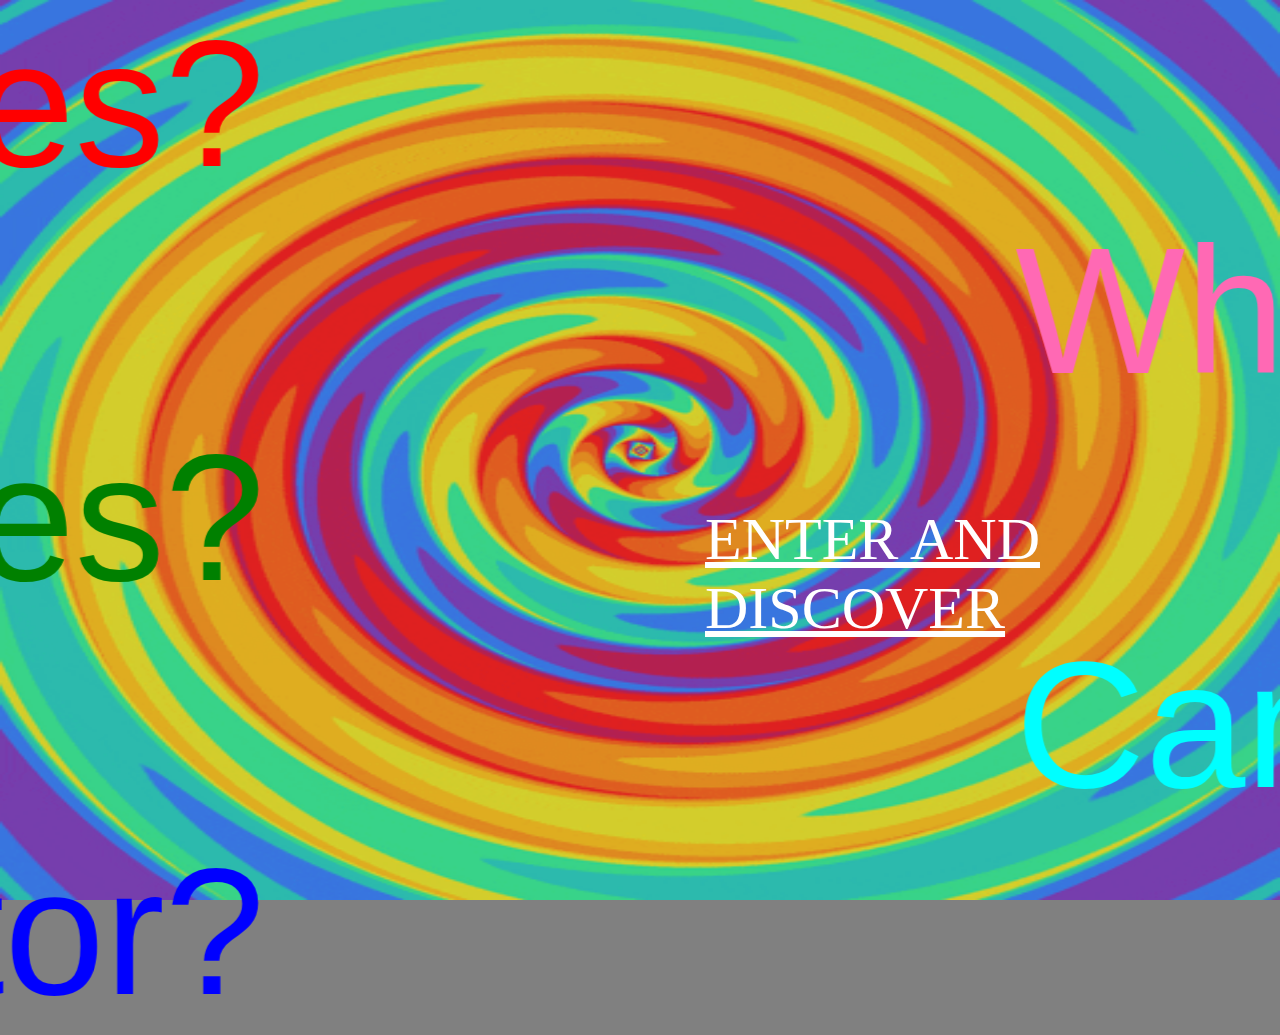
<file: real website/home page.html>
<html>
<head>
<title>AI legal boundaries</title>    
 <link rel="stylesheet" type="text/css" href="layout.css">  
    
 </head>
<body>
    
 <img style="position:absolute; opacity: 75%; border-radius: 0px;margin-top: 0;" src="vortex.gif" width="100%;" height="100%";
     />
    
<marquee style="font-family: 'helvetica';font-size: 180px;color: red;"behavior="scroll" direction="right" scrollamount="30"> 
What can you do with AI images?
    </marquee> 
     
<marquee style="font-family: 'helvetica';font-size: 180px;color: hotpink;"behavior="scroll" direction="left" scrollamount="30"> 
What are you allowed to do?
    </marquee>
       
<marquee style="font-family: 'helvetica';font-size: 180px;color: green;"behavior="scroll" direction="right" scrollamount="30"> 
What are the boundaries?
    </marquee>

<marquee style="font-family: 'helvetica';font-size: 180px; color: aqua"behavior="scroll" direction="left" scrollamount="30"> 
Can you profit off of them?
    </marquee>  
    
<marquee style="font-family: 'helvetica';font-size: 180px;color: blue"behavior="scroll" direction="right" scrollamount="30"> 
What are your rights as a creator?
    </marquee>
  
    <a class="button3" href="page_1.html"; >ENTER AND DISCOVER</a>

    
    <br>
    <br>
    </body>
    
   </html>
</file>
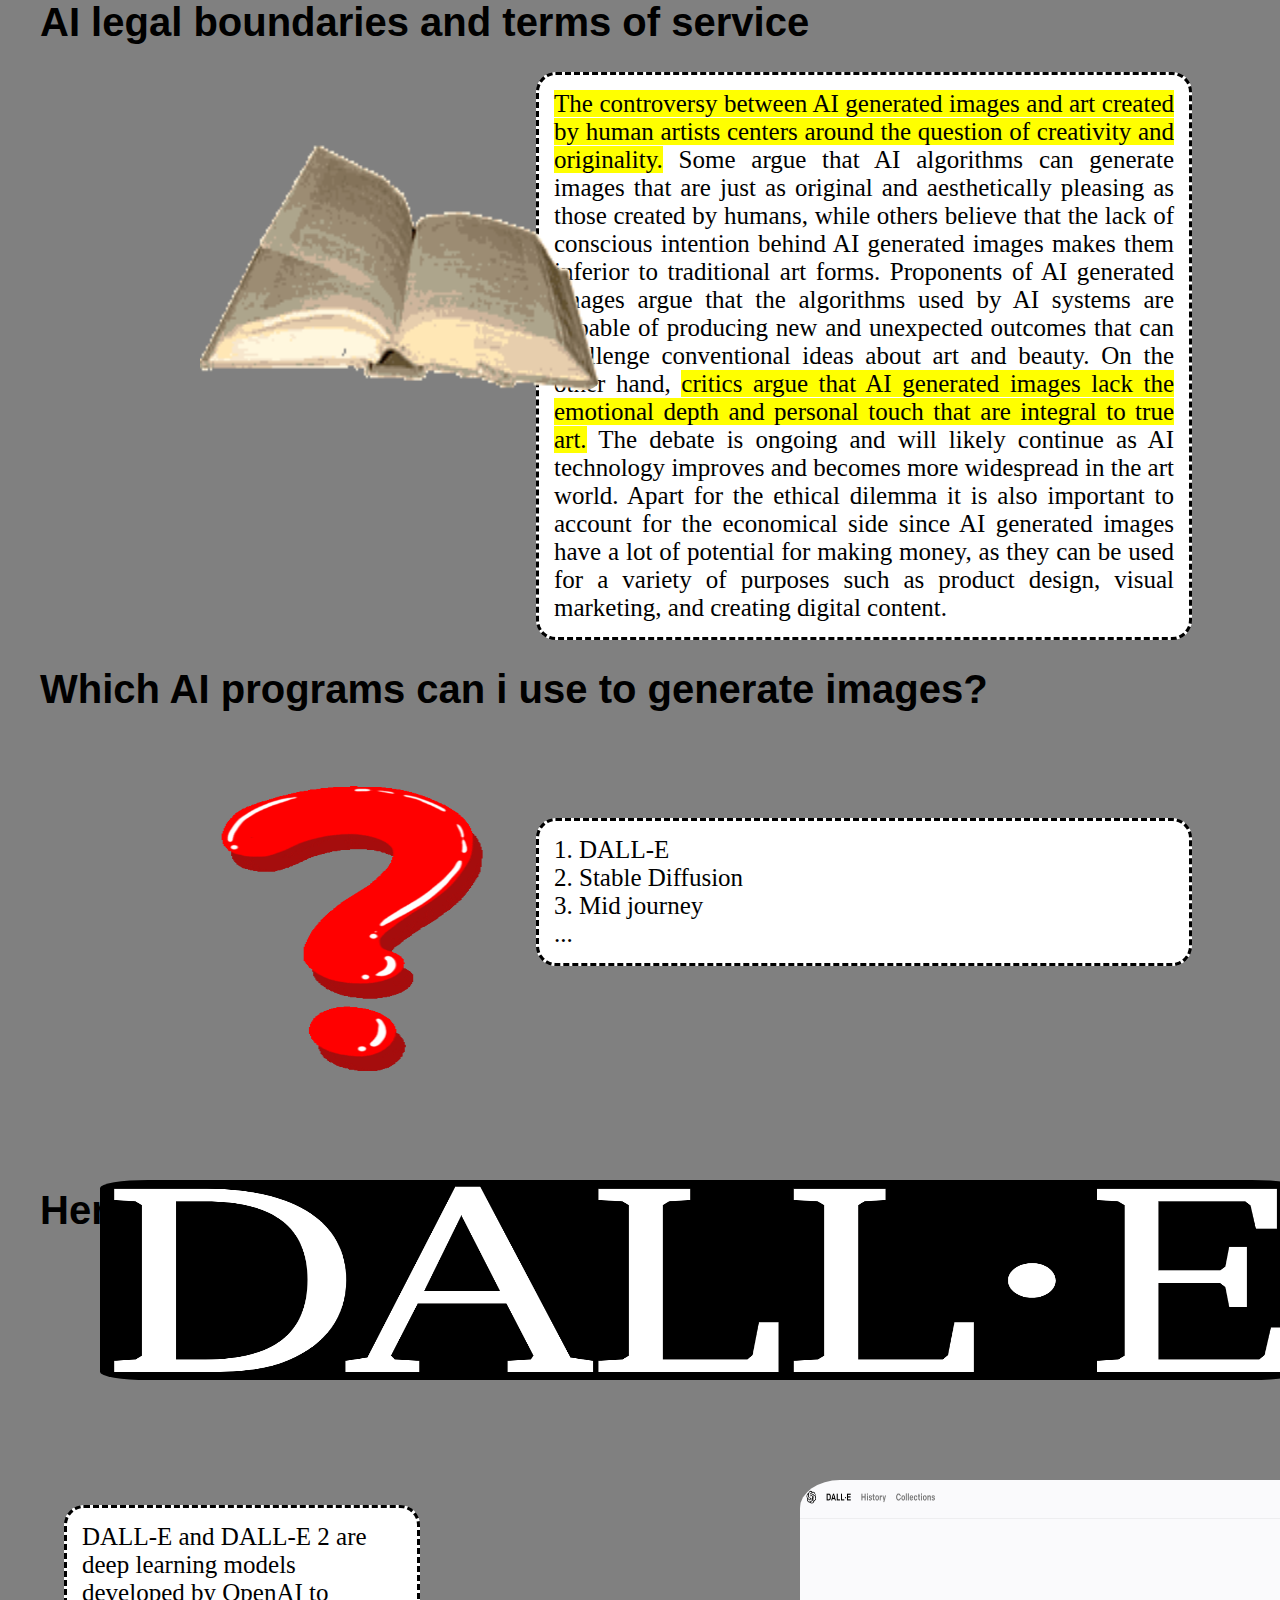
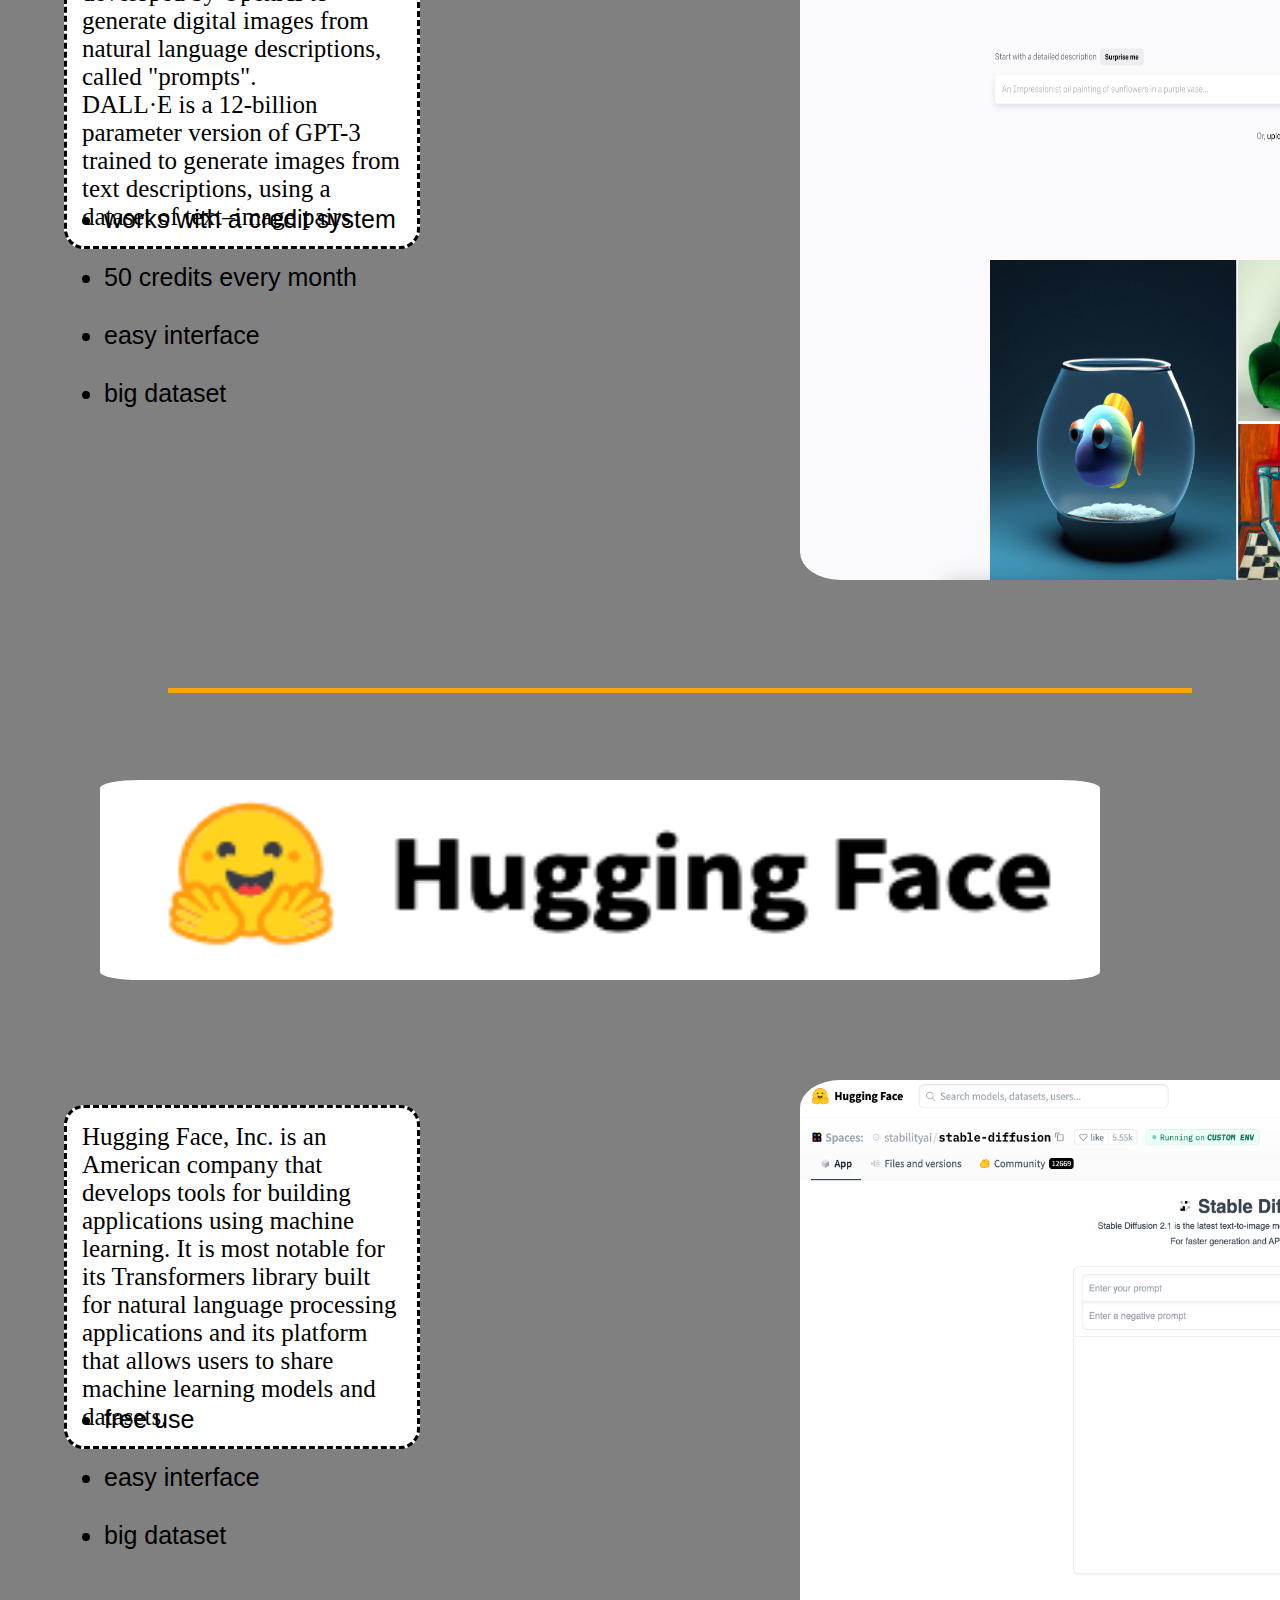
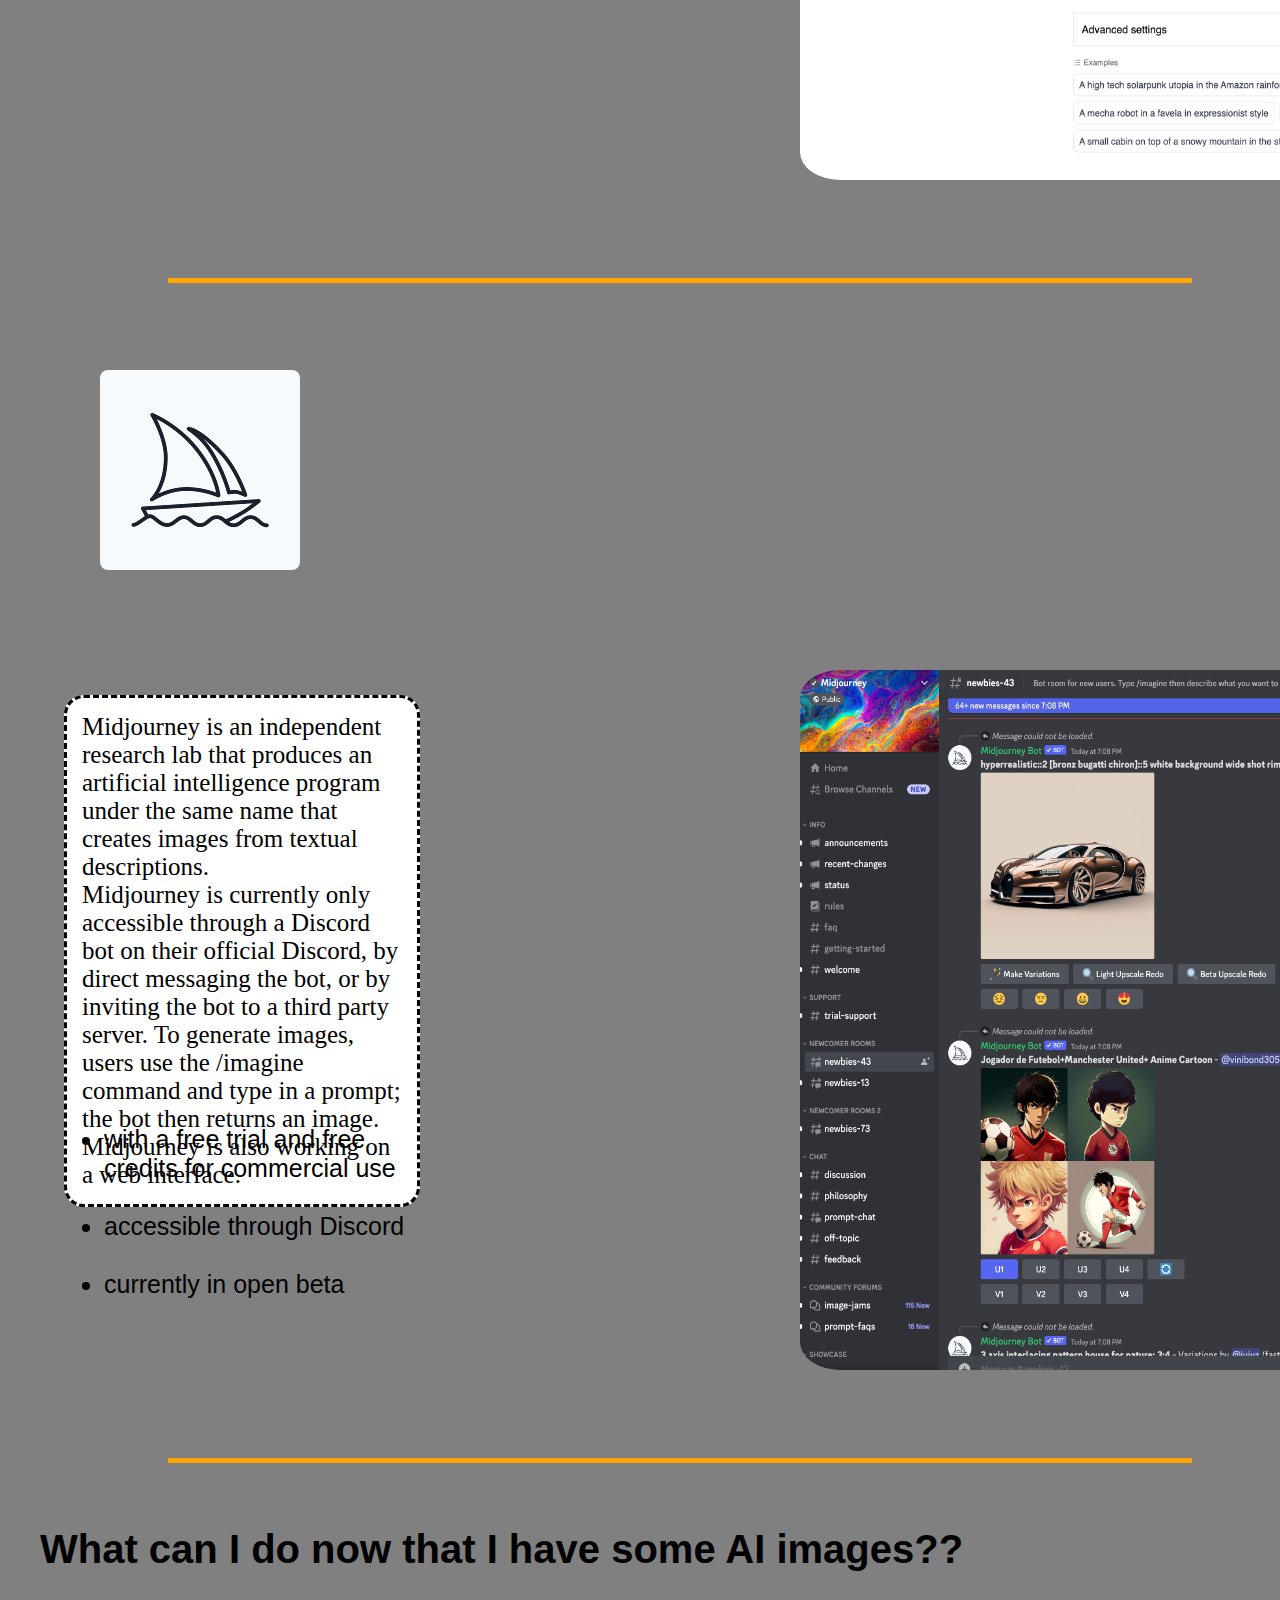
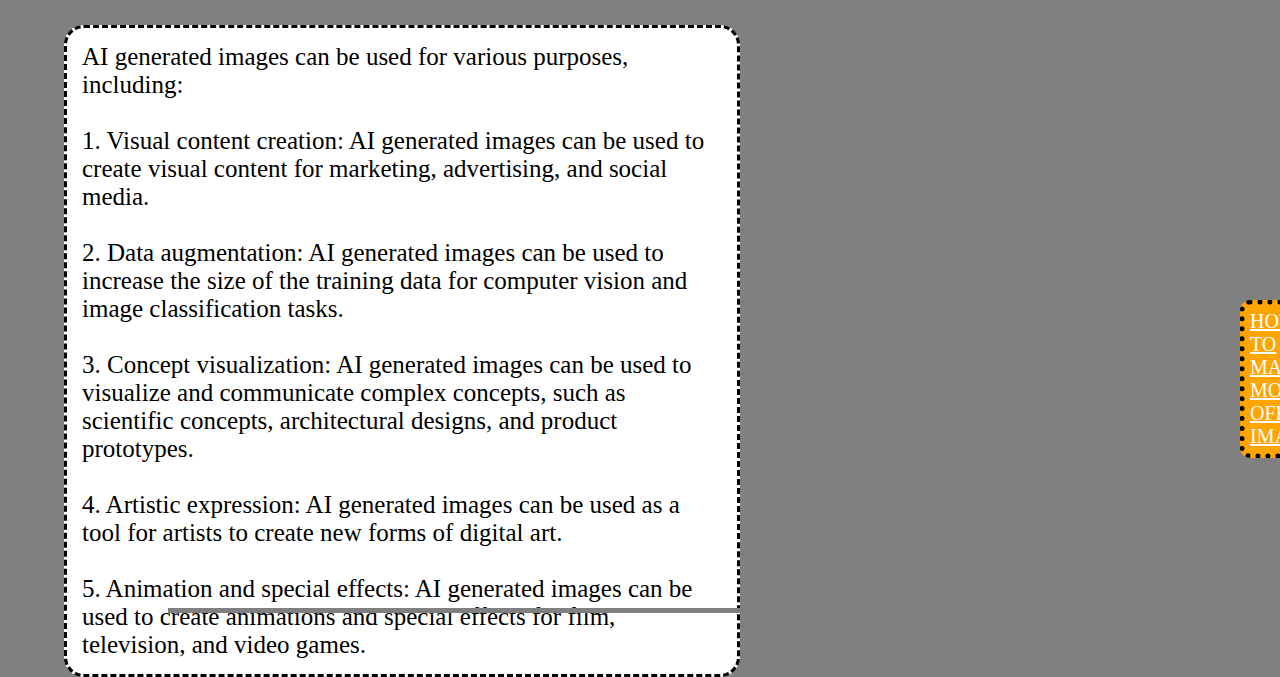
<file: real website/page_1.html>
<html>
<head>
<title>AI legal boundaries</title>    
 <link rel="stylesheet" type="text/css" href="layout.css">  
    
 </head>
<body style="margin-left: 40px;">
     
    <h1>AI legal boundaries and terms of service</h1>
    
  <a class="button2" href="home%20page.html">HOME PAGE</a>
   
  <p style="font-size: 25px">
    
 
 <mark>The controversy between AI generated images and art created by human artists centers around the question of creativity and originality.</mark> Some argue that AI algorithms can generate images that are just as original and aesthetically pleasing as those created by humans, while others believe that the lack of conscious intention behind AI generated images makes them inferior to traditional art forms. Proponents of AI generated images argue that the algorithms used by AI systems are capable of producing new and unexpected outcomes that can challenge conventional ideas about art and beauty. On the other hand, <mark>critics argue that AI generated images lack the emotional depth and personal touch that are integral to true art.</mark> The debate is ongoing and will likely continue as AI technology improves and becomes more widespread in the art world. Apart for the ethical dilemma it is also important to account for the economical side since AI generated images have a lot of potential for making money, as they can be used for a variety of purposes such as product design, visual marketing, and creating digital content.
        </p>
     

  
<h1 >Which AI programs can i use to generate images?</h1>
    
     <img style="float:next;position:absolute;top:90px;left: 200px" src="book.gif" width="400"
     height="300"
     border-radius=20px;
     />

      <p style="font-size: 25px; position: relative; top: 80px;">
 
1. DALL-E<br>
2. Stable Diffusion<br>
3. Mid journey<br>
...<br>
        </p>


    <img src="question-mark.gif"
     width="300"
     height="300"
     style="position: relative;left:150px;top:-140px"
          
     />
    
     
    <h1 style="position:relative; top: -50px;" >Here's a quick overview...</h1>

<img style="float:next;position:absolute;top:1180px;left: 100px" src="dallelogo.png" 
     width="1200px"
     height="200px"
    
     />

    <p style="font-size: 25px; position: absolute;top: 1480px; width: 25%; left: 5%; text-align: left;">
    
 
 DALL-E and DALL-E 2 are deep learning models developed by OpenAI to generate digital images from natural language descriptions, called "prompts".<br> DALL·E is a 12-billion parameter version of GPT-3 trained to generate images from text descriptions, using a dataset of text–image pairs
        
        </p>
    
    <img style="float:next;position:absolute;top:1480px;left: 800px" src="dalle%20interface.png" width="1000" height="700"
     />
    
    
   <ul style="font-family: sans-serif; font-size: 25px; position: absolute;top: 1780px; width: 25%; left: 5%;">
       
  <li>works with a credit system</li>
       <br>
  <li>50 credits every month</li>
       <br>
  <li>easy interface</li>
       <br>
  <li>big dataset</li>
</ul>
    
<hr style="height:5px;position: absolute; top: 2280px;border-width:0;color:black;background-color:orange; width: 80%; margin-left: 10%;">
    
    <img style="float:next;position:absolute;top:2380px;left: 100px" src="huggingface.png" 
     width="1000px" 
     height="200px"
         />
    
    
    <p style="font-size: 25px; position: absolute;top:2680px; width: 25%; left: 5%; text-align: left;">
    
 
 Hugging Face, Inc. is an American company that develops tools for building applications using machine learning. It is most notable for its Transformers library built for natural language processing applications and its platform that allows users to share machine learning models and datasets.
        </p>
    
    <img style="float:next;position:absolute;top:2680px;left: 800px" src="stablediffusion.png" width="1000" height="700"
     />
    
    
   <ul style="font-family: sans-serif; font-size: 25px; position: absolute;top: 2980px; width: 25%; left: 5%;">
  <li>free use</li>
       <br>
  <li>easy interface</li>
       <br>
  <li>big dataset</li>
</ul>
    
    <hr style="height:5px;position: absolute; top: 3470px;border-width:0;color:black;background-color:orange; width: 80%; margin-left: 10%;">
    
    
<img style="float:next;position:absolute;top:3570px;left: 100px" src="midjourneylogo.png" 
     width="200px"; 
     height="200px"  />
    
    
    <p style="font-size: 25px; position: absolute;top:3870px; width: 25%; left: 5%; text-align: left;">
    
 
 Midjourney is an independent research lab that produces an artificial intelligence program under the same name that creates images from textual descriptions.<br>Midjourney is currently only accessible through a Discord bot on their official Discord, by direct messaging the bot, or by inviting the bot to a third party server. To generate images, users use the /imagine command and type in a prompt; the bot then returns an image. Midjourney is also working on a web interface.
        </p>
    
    <img style="float:next;position:absolute;top:3870px;left: 800px" src="midjourney.png" width="1000" height="700"
     />
    
    
   <ul style="font-family: sans-serif; font-size: 25px; position: absolute;top: 4300px; width: 25%; left: 5%;">
  <li>with a free trial and free credits for commercial use</li>
       <br>
  <li>accessible through Discord</li>
       <br>
  <li>currently in open beta</li>
</ul>
    
    <hr style="height:5px;position: absolute; top: 4650px;border-width:0;color:black;background-color:orange; width: 80%; margin-left: 10%;">
    
     <h1 style="position:absolute; top: 4700px;" >What can I do now that I have some AI images??</h1>
    
    <p style="font-size: 25px; position: absolute;top:4800px; width: 50%; left: 5%; text-align: left;">
    
 
 AI generated images can be used for various purposes, including:<br><br>

1. Visual content creation: AI generated images can be used to create visual content for marketing, advertising, and social media.<br><br>

2. Data augmentation: AI generated images can be used to increase the size of the training data for computer vision and image classification tasks.<br><br>

3. Concept visualization: AI generated images can be used to visualize and communicate complex concepts, such as scientific concepts, architectural designs, and product prototypes.<br><br>

4. Artistic expression: AI generated images can be used as a tool for artists to create new forms of digital art.<br><br>

5. Animation and special effects: AI generated images can be used to create animations and special effects for film, television, and video games.
        </p>
    
        <img style="transform: scaleX(-1);float:next;position:absolute;top:5000px;left: 1650px "src="pointinghand.webp" width="300" height="200";
             
     />
    <a class="button" href="page_2.html">HOW TO MAKE MONEY OFF AI IMAGES</a>
   
<hr style="height:5px;position: absolute; top: 5400px;border-width:0;color:grey;background-color:grey; width: 80%; margin-left: 10%;">
    
    <br>
    <br>
    </body>
    
   </html>
</file>
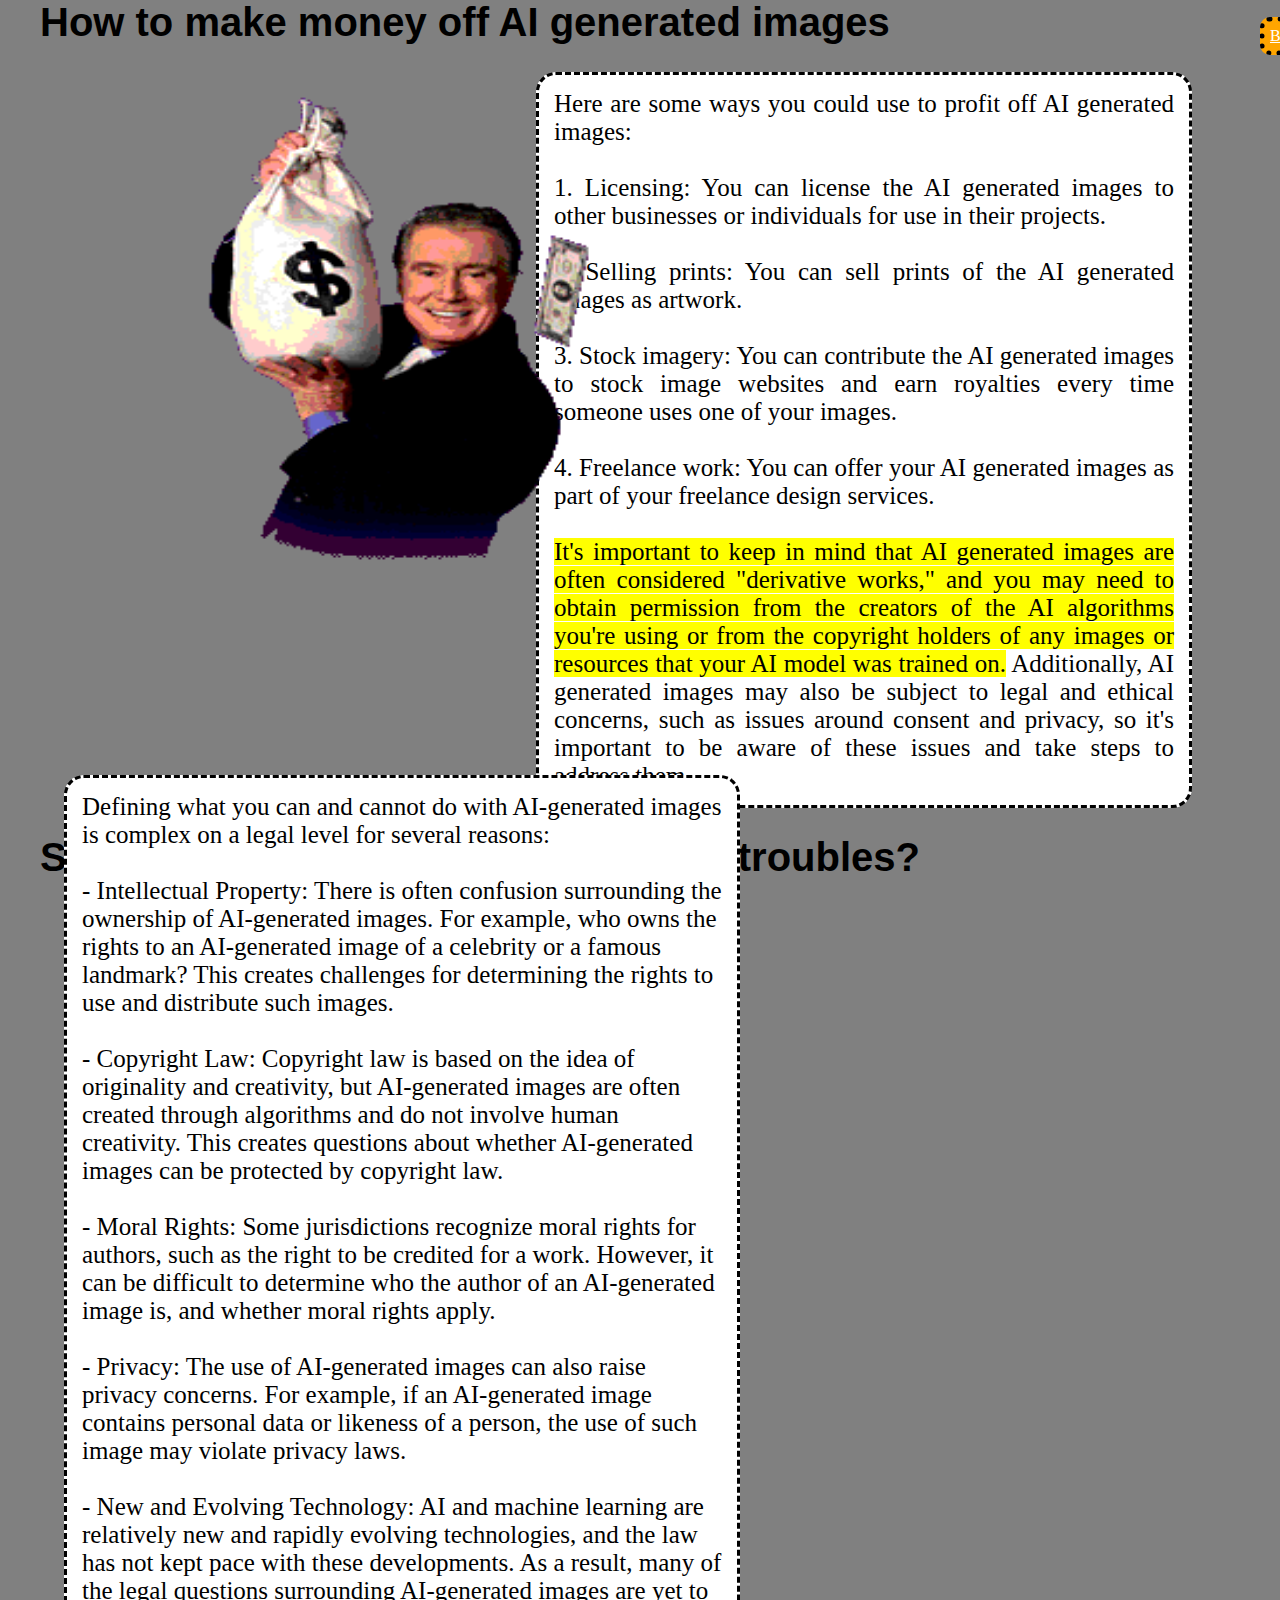
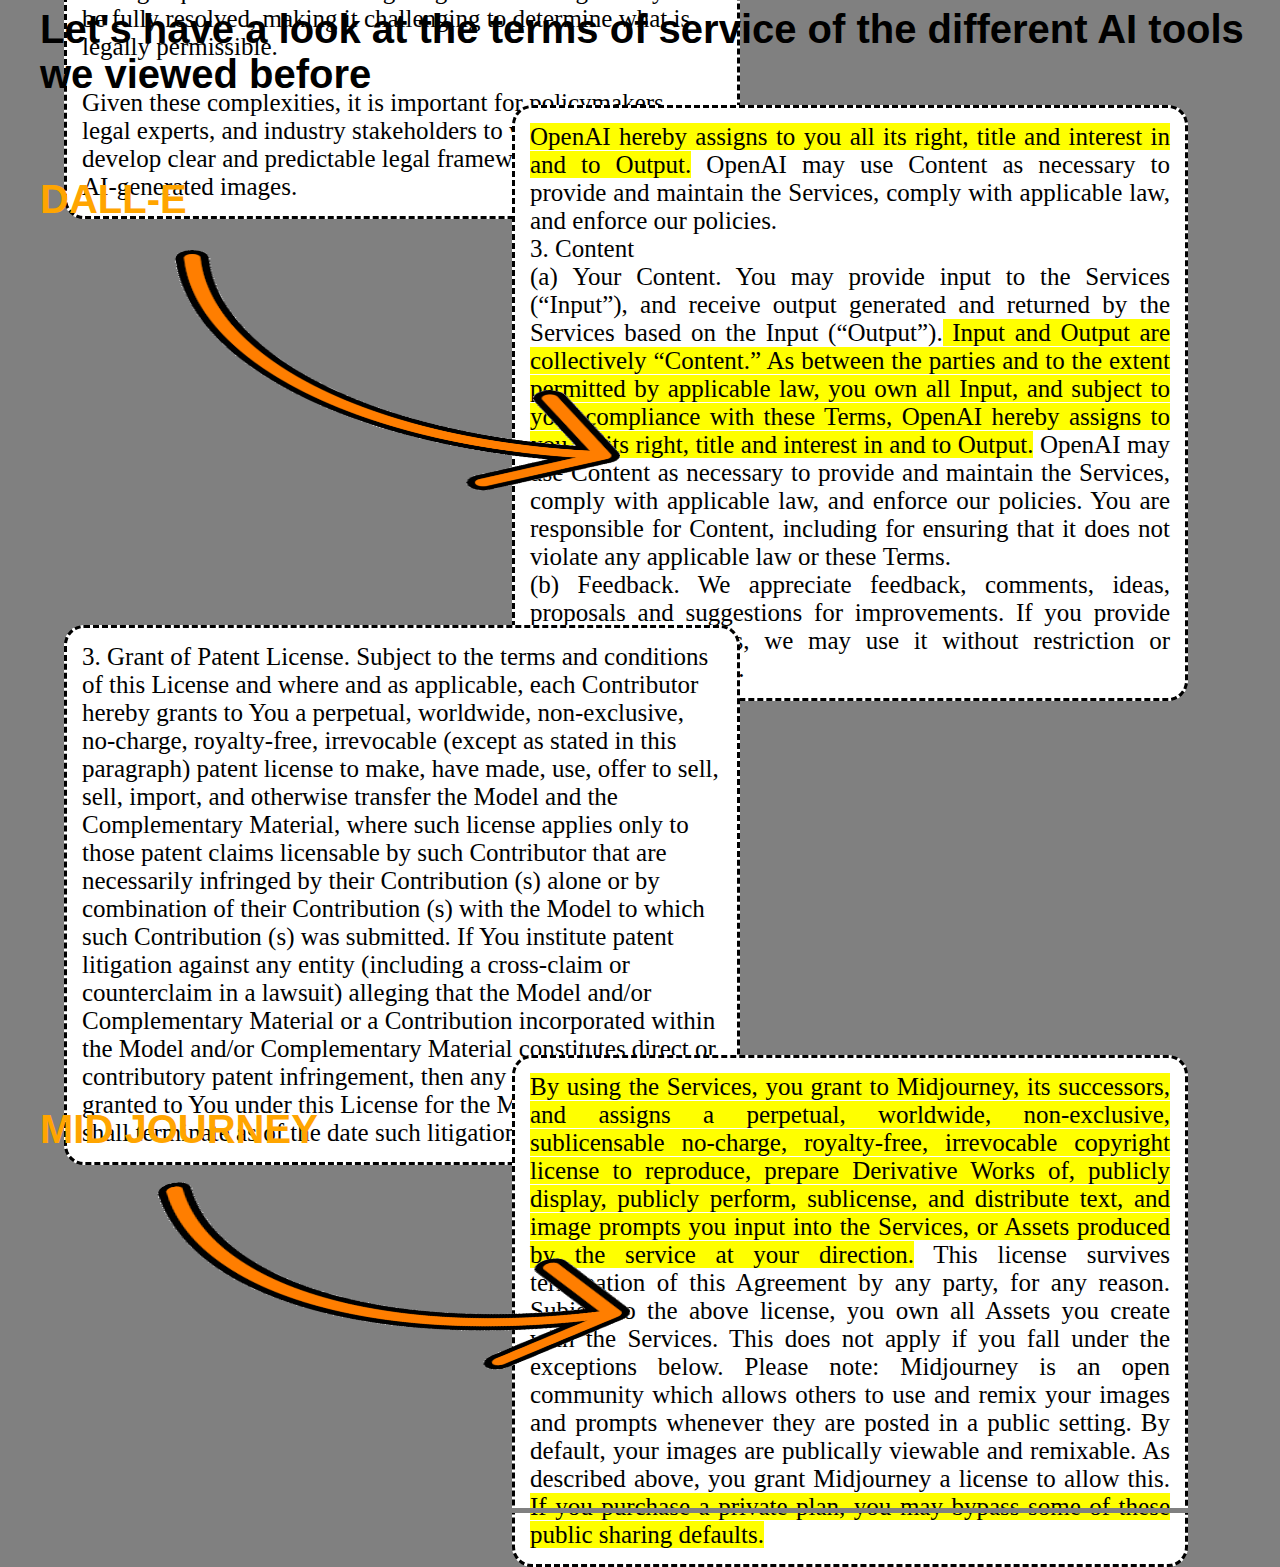
<file: real website/page_2.html>
<html>
<head>
<title>AI legal boundaries</title>    
 <link rel="stylesheet" type="text/css" href="layout.css">  
 </head>
<body style="margin-left: 40px;">
     
    <h1>How to make money off AI generated images</h1>
    
    <a class="button1" href="page_1.html">BACK</a>
    <a class="button2" href="home%20page.html">HOME PAGE</a>
   
  <p style="font-size: 25px">
 Here are some ways you could use to profit off AI generated images:  
       <br>
  <br>
 1. Licensing: You can license the AI generated images to other businesses or individuals for use in their projects.
      <br>
      <br>

2. Selling prints: You can sell prints of the AI generated images as artwork.
      <br>
      <br>

3. Stock imagery: You can contribute the AI generated images to stock image websites and earn royalties every time someone uses one of your images.
      <br>
      <br>

4. Freelance work: You can offer your AI generated images as part of your freelance design services.
      <br>
      <br>

<mark>It's important to keep in mind that AI generated images are often considered "derivative works," and you may need to obtain permission from the creators of the AI algorithms you're using or from the copyright holders of any images or resources that your AI model was trained on.</mark>

Additionally, AI generated images may also be subject to legal and ethical concerns, such as issues around consent and privacy, so it's important to be aware of these issues and take steps to address them.
        </p>
    
<img style="float:next;position:absolute;top:90px;left: 200px" src="money.gif" width="400"
     height="500"/>  
    
<h1 >So how do I avoid running into legal troubles?</h1>
    
        <p style="font-size: 25px; position: absolute;top:750px; width: 50%; left: 5%; text-align: left;">
    
 
Defining what you can and cannot do with AI-generated images is complex on a legal level for several reasons:
            <br>
            <br>

- Intellectual Property: There is often confusion surrounding the ownership of AI-generated images. For example, who owns the rights to an AI-generated image of a celebrity or a famous landmark? This creates challenges for determining the rights to use and distribute such images.
            <br>
            <br>

- Copyright Law: Copyright law is based on the idea of originality and creativity, but AI-generated images are often created through algorithms and do not involve human creativity. This creates questions about whether AI-generated images can be protected by copyright law.
            <br>
            <br>

- Moral Rights: Some jurisdictions recognize moral rights for authors, such as the right to be credited for a work. However, it can be difficult to determine who the author of an AI-generated image is, and whether moral rights apply.
            <br>
            <br>

- Privacy: The use of AI-generated images can also raise privacy concerns. For example, if an AI-generated image contains personal data or likeness of a person, the use of such image may violate privacy laws.
            <br>
            <br>

- New and Evolving Technology: AI and machine learning are relatively new and rapidly evolving technologies, and the law has not kept pace with these developments. As a result, many of the legal questions surrounding AI-generated images are yet to be fully resolved, making it challenging to determine what is legally permissible.
            <br>
            <br>

Given these complexities, it is important for policymakers, legal experts, and industry stakeholders to work together to develop clear and predictable legal frameworks for the use of AI-generated images.
        </p>
    
<img style="float:next;position:absolute;top:850px;left: 1350px "src="handcuff.gif" width="500" height="400";
 />    
     
<h1 style="position: absolute; top: 1580">Let's have a look at the terms of service of the different AI tools we viewed before</h1>   
    
      <p style="position: absolute; top: 1680px; font-size: 25px">
<mark>OpenAI hereby assigns to you all its right, title and interest in and to Output.</mark> OpenAI may use Content as necessary to provide and maintain the Services, comply with applicable law, and enforce our policies.
          <br>
3. Content
          <br>
(a) Your Content. You may provide input to the Services (“Input”), and receive output generated and returned by the Services based on the Input (“Output”).<mark> Input and Output are collectively “Content.” As between the parties and to the extent permitted by applicable law, you own all Input, and subject to your compliance with these Terms, OpenAI hereby assigns to you all its right, title and interest in and to Output.</mark> OpenAI may use Content as necessary to provide and maintain the Services, comply with applicable law, and enforce our policies. You are responsible for Content, including for ensuring that it does not violate any applicable law or these Terms.
          <br>
(b) Feedback. We appreciate feedback, comments, ideas, proposals and suggestions for improvements. If you provide any of these things, we may use it without restriction or compensation to you.
        </p>
    
<p style="font-size: 25px; position: absolute;top:2200px; width: 50%; left: 5%; text-align: left;">
    
 
3. Grant of Patent License. Subject to the terms and conditions of this License and where and as applicable, each Contributor hereby grants to You a perpetual, worldwide, non-exclusive, no-charge, royalty-free, irrevocable (except as stated in this paragraph) patent license to make, have made, use, offer to sell, sell, import, and otherwise transfer the Model and the Complementary Material, where such license applies only to those patent claims licensable by such Contributor that are necessarily infringed by their Contribution (s) alone or by combination of their Contribution (s) with the Model to which such Contribution (s) was submitted. If You institute patent litigation against any entity (including a cross-claim or counterclaim in a lawsuit) alleging that the Model and/or Complementary Material or a Contribution incorporated within the Model and/or Complementary Material constitutes direct or contributory patent infringement, then any patent licenses granted to You under this License for the Model and/or Work shall terminate as of the date such litigation is asserted or filed.
        </p>
    
<p style="position: absolute; top: 2630px; font-size: 25px">
<mark>By using the Services, you grant to Midjourney, its successors, and assigns a perpetual, worldwide, non-exclusive, sublicensable no-charge, royalty-free, irrevocable copyright license to reproduce, prepare Derivative Works of, publicly display, publicly perform, sublicense, and distribute text, and image prompts you input into the Services, or Assets produced by the service at your direction.</mark> This license survives termination of this Agreement by any party, for any reason.

Subject to the above license, you own all Assets you create with the Services. This does not apply if you fall under the exceptions below.
Please note: Midjourney is an open community which allows others to use and remix your images and prompts whenever they are posted in a public setting. By default, your images are publically viewable and remixable. As described above, you grant Midjourney a license to allow this. <mark>If you purchase a private plan, you may bypass some of these public sharing defaults.</mark>
        </p>
    
<h1 style="float:next; position: absolute;top:1750px; color: orange">DALL-E</h1>
    
<img style="transform: scaleY(-1);position:absolute;top:1850px;left: 120px;" src="arrow-point.gif" width="500" height="250"/>
    
<h1 style="float:next; position: absolute;top:2250px; left: 1650px; color: orange">HUGGING FACE</h1>
    
<img style="transform: rotate(190deg);position:absolute;top:2330px;left: 1300px;" src="arrow-point.gif" width="500" height="250"/>
    
<h1 style="float:next; position: absolute;top:2680px; color: orange">MID JOURNEY</h1>
    
<img style="transform: scaleY(-1)rotate(10deg);position:absolute;top:2750px;left: 120px;" src="arrow-point.gif" width="500" height="250"/>
    
    
<hr style="height:5px;position: absolute; top: 3100px;border-width:0;color:grey;background-color:grey; width: 80%; margin-left: 10%;">
    
    
    
    </body>
    
   </html>
</file>
<file: real website/layout.css>
body {
        height: 100%;
        background-position: center;
        background-repeat: no-repeat;
        background-size: cover;
        background-color: grey;    
        background-attachment: fixed;
        margin: 0px auto;
    overflow-x:hidden;
   margin-left: 0px;

}

p{      display:block;
        border-radius: 20px;
        /*max-width: 50%;*/
        text-align: justify;
       /* width:40vw;*/
        border-style: dashed;
        border-width: 3px;
        /*margin: auto;*/
        background-color: white;
        opacity: 100%;
        padding: 15px;
        width:50%;
        position:relative;
        left:40%;
   
    }


h1{
        font-family: 'helvetica';
        font-size: 40px;
        font-weight: 700;
        word-wrap: break-word;
        text-align: left;
}

img {
  border-radius: 4%;
}
.bg {
  /* The image used */
  background-image: url("v");

  /* Full height */
  height: 100%; 

  /* Center and scale the image nicely */
  background-position: center;
  background-repeat: no-repeat;
  background-size: cover;
}

.button {
    font-size: 20px;
    height: auto; 
    width: auto;
    background-color: orange; 
    position: absolute; 
    top: 5100px; 
    left: 1240px;
    border: 5px dotted black;
    border-radius: 10px;
    color: white;
    padding: 5px;
    box-shadow: 0 0 30px 0 orange,
                0 0 30px 0 orange,
                0 0 10px 0 orange inset";
     }
.button1 {
    
    height: auto; 
    width: auto;
    background-color: orange; 
    position: absolute; 
    top: 17px; 
    left: 1260px;
    border: 5px dotted black;
    border-radius: 10px;
    color: white;
    padding: 5px;
    box-shadow: 0 0 30px 0 orange,
                0 0 30px 0 orange,
                0 0 10px 0 orange inset";
     }
.button2 {
    
    height: auto; 
    width: auto;
    background-color: orange; 
    position: absolute; 
    top: 17px; 
    left: 1350px;
    border: 5px dotted black;
    border-radius: 10px;
    color: white;
    padding: 5px;
    box-shadow: 0 0 30px 0 orange,
                0 0 30px 0 orange,
                0 0 10px 0 orange inset";
     }
.button3 {
    font-size: 60px;
    position: absolute; 
    top: 500px; 
    left: 700px;
   
    border-radius: 10px;
    color: white;
    padding: 5px;
    box-shadow: 0 0 30px 0 orange,
                0 0 30px 0 orange,
                0 0 10px 0 orange inset";
     }
</file>
